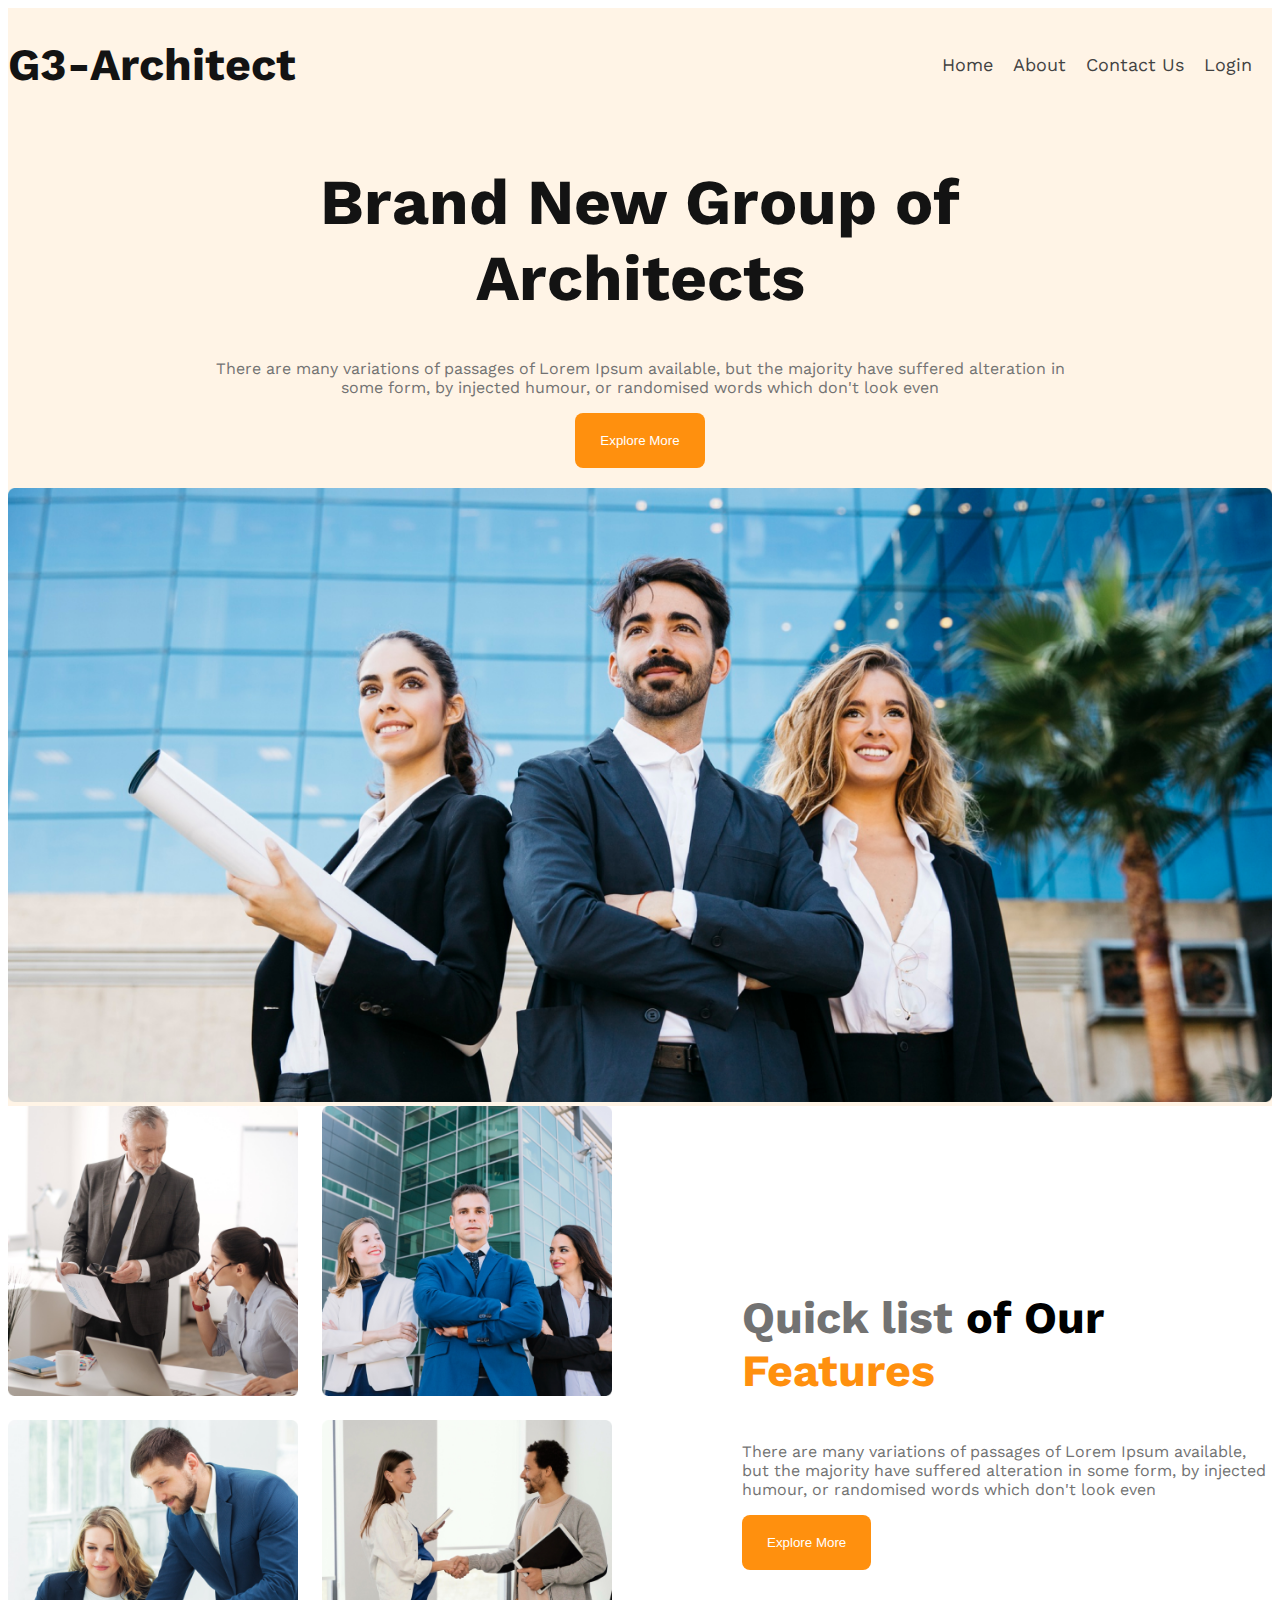
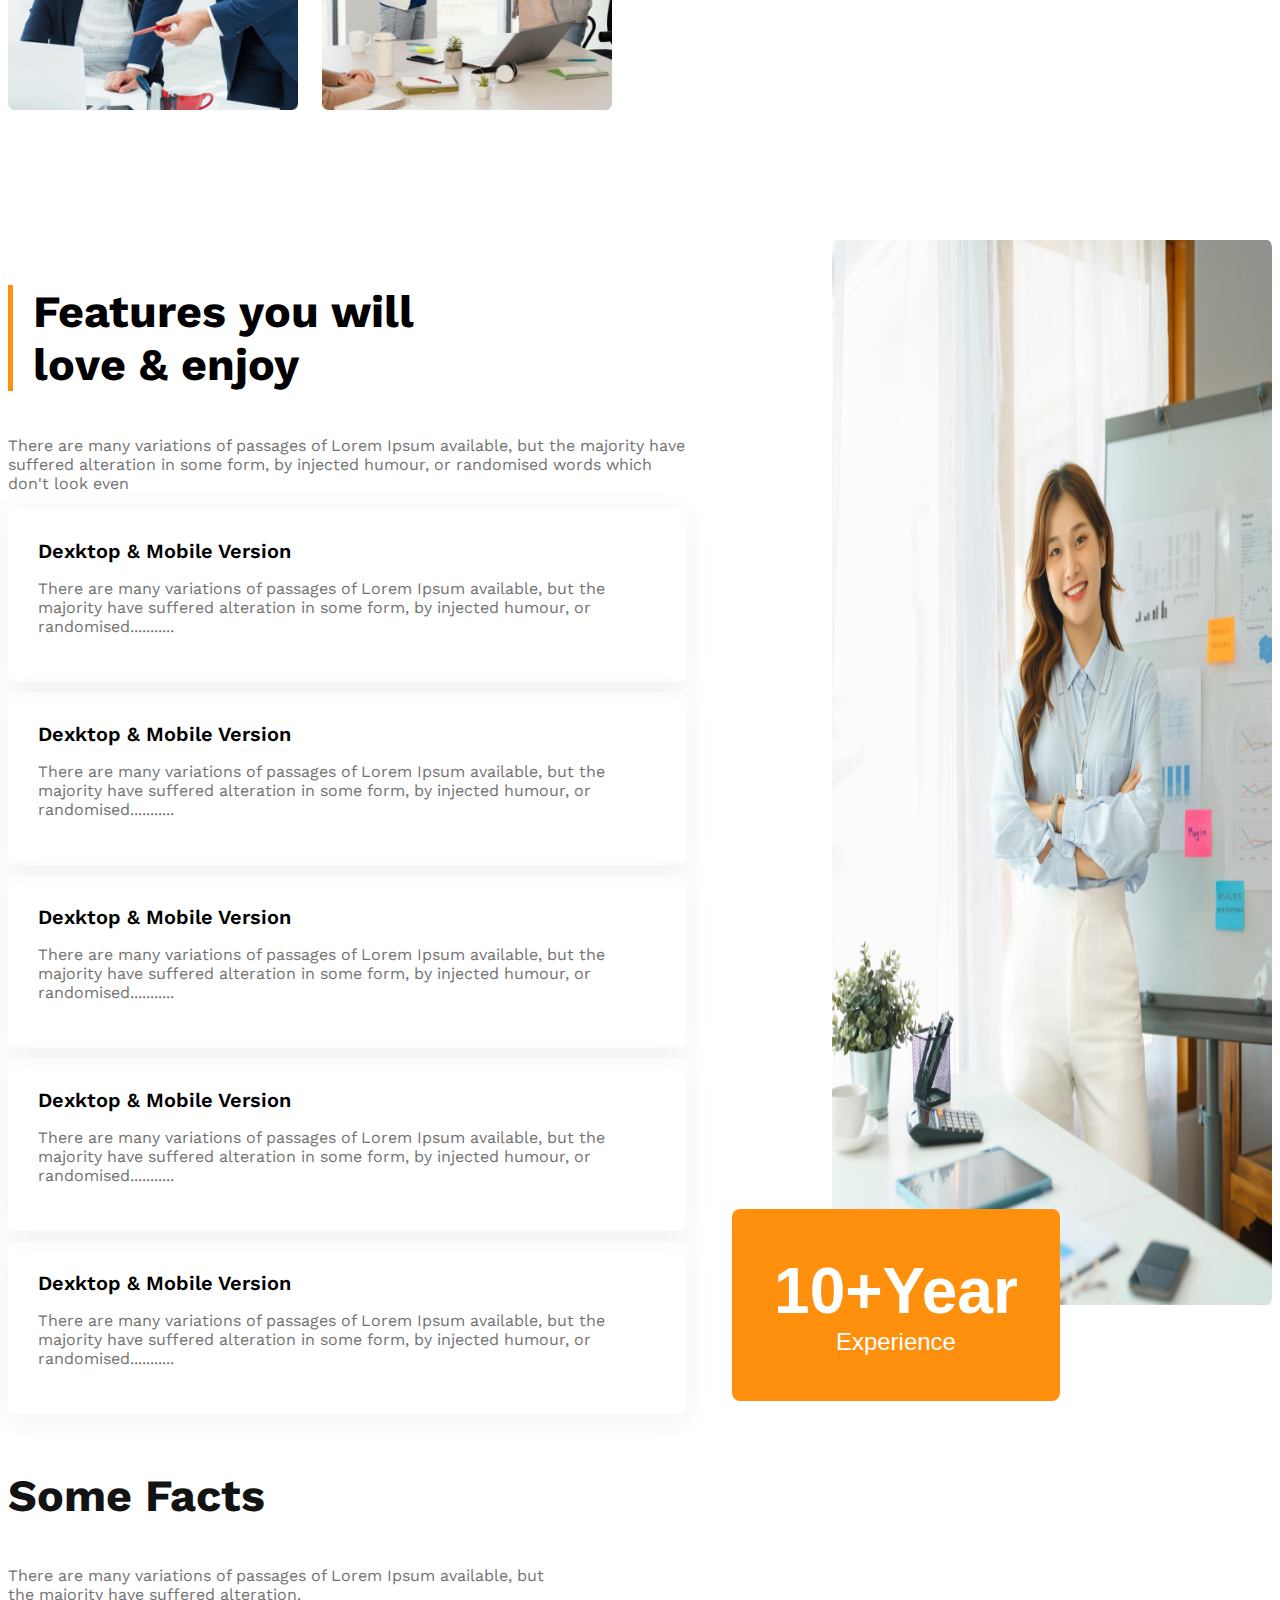
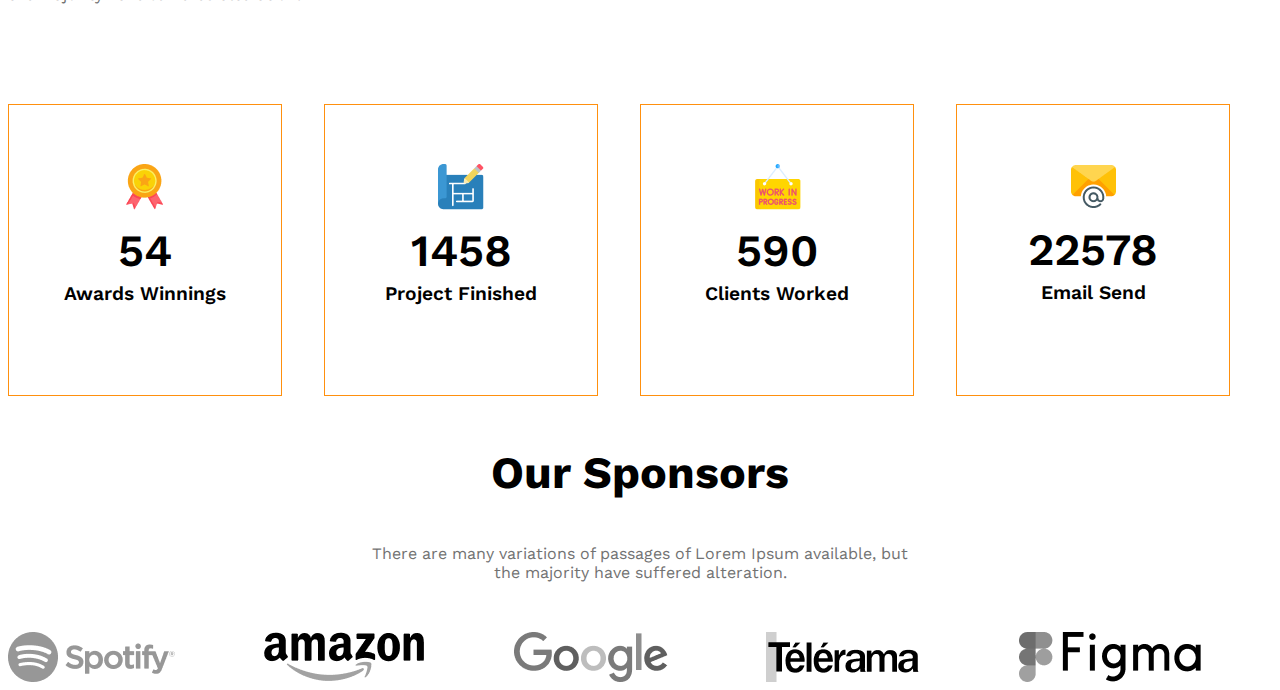
<file: index.html>
<!DOCTYPE html>
<html lang="en">

<head>
    <meta charset="UTF-8">
    <meta name="viewport" content="width=device-width, initial-scale=1.0">
    <title>Architect website</title>
    <link rel="stylesheet" href="./style.css">
</head>

<body class="work-sans-fonts">
    <header class="bg ">
        <nav class="navbar d-flex">
            <h1 class="brand dark-1">G3-Architect</h1>
            <ul class="nav-links d-flex">
                <li class="nav-items"><a href="" class="nav-link dark-2">Home</a></li>
                <li class="nav-items"><a href="" class="nav-link dark-2">About</a></li>
                <li class="nav-items"><a href="" class="nav-link dark-2">Contact Us</a></li>
                <li class="nav-items"><a href="" class="nav-link dark-2">Login</a></li>
            </ul>
        </nav>
        <div class="banner container">
            <div class="banner-content">
                <h1 class="banner-title dark-1">Brand New
                    Group of Architects</h1>
                <p class="banner-description dark-3">
                    There are many variations of passages of Lorem Ipsum available, but the majority have suffered
                    alteration in some form,
                    by injected humour, or randomised words which don't look even
                </p>
                <button class="btn-primary">Explore More</button>
            </div>
            <div>
                <img class="banner-image" src="./images/banner.png" alt="">
            </div>
        </div>
    </header>
    <main class="container">
        <!-- team section start -->
        <section class="teams d-flex container">
            <div class="team-imag-container">
                <img src="./images/team1.png" alt="two architect discussing about design">
                <img src="./images/team2.png" alt="two architect discussing about design">
                <img src="./images/team3.png" alt="two architect discussing about design">
                <img src="./images/team4.png" alt="two architect discussing about design">
            </div>
            <div class="our-features">
                <h3 class="section-title">
                    <span id="quick-list " class="dark-3">Quick list</span> <span>of Our</span> <span
                        class="text-primary">Features</span>
                </h3>
                <p class="feature-description dark-3">
                    There are many variations of passages of Lorem Ipsum available, but the majority have suffered
                    alteration in some form,
                    by injected humour, or randomised words which don't look even
                </p>
                <button class="btn-primary">Explore More</button>
            </div>
        </section>
        <!-- Features section -->
        <section class="features d-flex">
            <div>
                <h3 class="section-title" id="feature-section-title">Features you will <br> love & enjoy</h3>
                <p class="dark-3">
                    There are many variations of passages of Lorem Ipsum available, but the majority have suffered
                    alteration in some form,
                    by injected humour, or randomised words which don't look even
                </p>
                <!-- feature card container -->
                <div class="feature-card">
                    <h4 class="feature-title">
                        Dexktop & Mobile Version
                    </h4>
                    <p class="dark-3">
                        There are many variations of passages of Lorem Ipsum available, but the majority have suffered
                        alteration in some form,
                        by injected humour, or randomised...........
                    </p>
                </div>
                <div class="feature-card">
                    <h4 class="feature-title">
                        Dexktop & Mobile Version
                    </h4>
                    <p class="dark-3">
                        There are many variations of passages of Lorem Ipsum available, but the majority have suffered
                        alteration in some form,
                        by injected humour, or randomised...........
                    </p>
                </div>
                <div class="feature-card">
                    <h4 class="feature-title">
                        Dexktop & Mobile Version
                    </h4>
                    <p class="dark-3">
                        There are many variations of passages of Lorem Ipsum available, but the majority have suffered
                        alteration in some form,
                        by injected humour, or randomised...........
                    </p>
                </div>
                <div class="feature-card">
                    <h4 class="feature-title">
                        Dexktop & Mobile Version
                    </h4>
                    <p class="dark-3">
                        There are many variations of passages of Lorem Ipsum available, but the majority have suffered
                        alteration in some form,
                        by injected humour, or randomised...........
                    </p>
                </div>
                <div class="feature-card">
                    <h4 class="feature-title">
                        Dexktop & Mobile Version
                    </h4>
                    <p class="dark-3">
                        There are many variations of passages of Lorem Ipsum available, but the majority have suffered
                        alteration in some form,
                        by injected humour, or randomised...........
                    </p>
                </div>
            </div>
            <div class="feature-image">
                <img src="./images/architect.png" alt="">
                <button class="btn-primary" id="experience-badge">
                    <span id="experience-year">10+Year</span><br>
                    <span>Experience</span>
                </button>
            </div>
        </section>
        <!--same facts  -->
        <section class="container">
            <div class="fact-title-box">
                <h3 class="section-title dark-1">Some Facts</h3>
                <p class="dark-3">There are many variations of passages of Lorem Ipsum available, but the majority have
                    suffered alteration.</p>
            </div>
            <div class="facts-container">
                <div class="fact-card d-flex">
                    <div>
                        <img class="fact-icon" src="./images/icons/ribon.png" alt="" class="fact-icon">
                        <h4 class="fact-number">54</h4>
                        <h5 class="fact-name">Awards Winnings</h5>
                    </div>
                </div>
                <div class="fact-card d-flex">
                    <div>
                        <img class="fact-icon" src="./images/icons/projects.png" alt="" class="fact-icon">
                        <h4 class="fact-number">1458</h4>
                        <h5 class="fact-name">Project Finished</h5>
                    </div>
                </div>
                <div class="fact-card d-flex">
                    <div>
                        <img class="fact-icon" src="./images/icons/customers.png" alt="" class="fact-icon">
                        <h4 class="fact-number">590</h4>
                        <h5 class="fact-name">Clients Worked</h5>
                    </div>
                </div>
                <div class="fact-card d-flex">
                    <div>
                        <img class="fact-icon" src="./images/icons/email.png" alt="" class="fact-icon">
                        <h4 class="fact-number">22578</h4>
                        <h5 class="fact-name">Email Send</h5>
                    </div>
                </div>
            </div>
        </section>
        <!--same facts-->

    </main>
    <footer>
        <section class="our-sponsers container">
            <div class="sponsor-info">
                <h3 class="section-title">Our Sponsors</h3>
                <p class="dark-3">
                    There are many variations of passages of Lorem Ipsum available, but the majority have suffered
                    alteration.
                </p>
            </div>
            <div class="sponsor-companies">
                <img src="./images/sponsors/spotify.png" alt="">
                <img src="./images/sponsors/amazon.png" alt="">
                <img src="./images/sponsors/google.png" alt="">
                <img src="./images/sponsors/telerama.png" alt="">
                <img src="./images/sponsors/figma.png" alt="">
            </div>
        </section>
    </footer>
</body>

</html>
</file>
<file: style.css>
@import url('https://fonts.googleapis.com/css2?family=Work+Sans:ital,wght@0,100..900;1,100..900&display=swap');

/* google fonts */
.work-sans-fonts {
    font-family: "Work Sans", sans-serif;
    font-optical-sizing: auto;
    font-weight: 400;
    font-style: normal;
}

/*Shared styles*/
.bg {
    background-color: rgba(255, 144, 14, 10%);
}

.d-flex {
    display: flex;
}

.dark-1 {
    color: #131313;
}

.dark-2 {
    color: #424242;
}

.dark-3 {
    color: #727272;
}

.color {
    color: #FF900E;
}

.container {
    max-width: 1440px;
    margin: 0 auto
}

.section-title {
    font-size: 2.8rem;
    font-weight: 700;
}



/*Header styles*/

/*navbar related style*/
.navbar {
    justify-content: space-between;
    align-items: center;
}

.nav-links {
    list-style: none;
}

.nav-items {
    margin-right: 20px;
}

.nav-link {
    text-decoration: none;
    font-size: 18px;
}

.brand {
    font-size: 2.8rem;
    font-weight: 700;
}

/* banner style */
.banner-content {
    max-width: 862px;
    margin: auto;
    text-align: center;
    margin-bottom: 20px;
}

.banner-title {
    font-size: 4rem;
    font-weight: 700;
}

.btn-primary {
    background-color: #FF900E;
    color: white;
    padding: 20px 25px;
    border-radius: 8px;
    border: none;
}

.banner-image {
    width: 100%;
}

/* team and feature related style */
main,
section {
    margin-top: 130px;
}

.teams {
    align-items: center;
}

.team-imag-container img {
    width: 100%;
}

.team-imag-container {
    display: grid;
    grid-template-columns: repeat(2, 1fr);
    gap: 24px;
}


.feature-title {
    font-size: 2.8rem;
    font-weight: 700;
}

#quick-list {
    font-weight: normal;
}

.text-primary {
    color: #FF900E
}

.our-features {
    max-width: 530px;
    margin-left: 130px;
}

/* Same fact cart related style  */
.fact-title-box {
    max-width: 545px;
}

.fact-card {
    border: 1px solid #FF900E;
    width: 200px;
    height: 200px;
    align-items: center;
    justify-content: center;
    text-align: center;
    padding: 45px 36px;
}

.fact-icon {
    font-size: 20px;
}

.fact-number {
    font-size: 2.8rem;
    font-weight: 600;
    margin: 10px 0px 5px 0px;
}

.fact-name {
    font-size: 1.2rem;
    font-weight: 600;
    margin-top: 0px;
}

.facts-container {
    margin-top: 100px;
    display: grid;
    grid-template-columns: repeat(4, 1fr);
}

/* Sponsors info section */
.sponsor-info {
    max-width: 540px;
    margin: 50px auto;
    text-align: center;
}

.sponsor-companies {
    display: grid;
    grid-template-columns: repeat(5, 1fr);
}

.sponsor-companies img {
    filter: grayscale(100%);
}

/* feature section styles */
.features {
    gap: 145px
}

#feature-section-title {
    border-left: 5px solid #FF900E;
    padding-left: 20px;

}

.feature-card {
    padding: 30px;
    box-shadow: 0px 4px 30px 0 rgba(0, 0, 0, 0.06);
    border-radius: 8px;
    margin-bottom: 10px;
}



.feature-card .feature-title {
    font-weight: 600;
    font-size: 1.25rem;
    margin-top: 0px;
    margin-bottom: 0px;

}

#experience-badge {
    padding: 45px 42px;
    font-size: 1.5rem;
    font-weight: 500;
    margin-left: -100px;
    margin-top: -100px;
}

#experience-year {
    font-size: 4rem;
    font-weight: 700;
}

.feature-image img {
    width: 100%;
    height: 90%;
}

/* Responsive design */
@media screen and (max-width:576px) {
    .nav-link {
        font-size: 2rem;
    }

    .navbar,
    .nav-links,
    .teams,
    .features {
        flex-direction: column;
    }

    .team-imag-container,
    .facts-container,
    .sponsor-companies {
        grid-template-columns: repeat(1, 1fr);
        grid-row-gap: 15px;
        justify-items: center;
    }

    .our-features {
        margin-left: 20px;
        text-align: center;
        max-width: 450px;
    }

    .banner-title {
        font-size: 2rem;
        font-weight: 700;
    }

    .banner-content {
        max-width: 440px;
        margin: auto;
        margin-bottom: 10px;
    }

    .fact-title-box {
        max-width: 345px;
        margin: auto;
        text-align: center;
    }

    .fact-card {
        border: 1px solid #FF900E;
        width: 200px;
        height: 200px;
        align-items: center;
        justify-content: center;
        text-align: center;
        padding: 20px 15px;
    }

    .sponsor-info {
        max-width: 340px;
        text-align: center;
        margin: 50px auto;
    }

    #experience-badge {
        padding: 20px 15px;
        font-weight: 500;
        margin-left: 40px;
    }

    #experience-year {
        font-size: 1.25rem;
        font-weight: 700;

    }
}

@media screen and (min-width:576px) and (max-width:992px) {

    .teams,
    .features {
        flex-direction: column;
    }

    .our-features {
        margin: 0px auto;
        text-align: center;
    }

    .facts-container,
    .sponsor-companies {
        grid-template-columns: repeat(2, 1fr);
        gap: 10px;
        justify-items: center;
    }

    .fact-title-box {
        max-width: 545px;
        margin: auto;
        text-align: center;
    }

    .sponsor-companies img:last-child {
        display: none;
    }

    .sponsor-info {
        max-width: 550px;
        text-align: center;
        margin: 50px auto;
    }

    #experience-badge {
        margin-left: 100px;
    }
}
</file>
